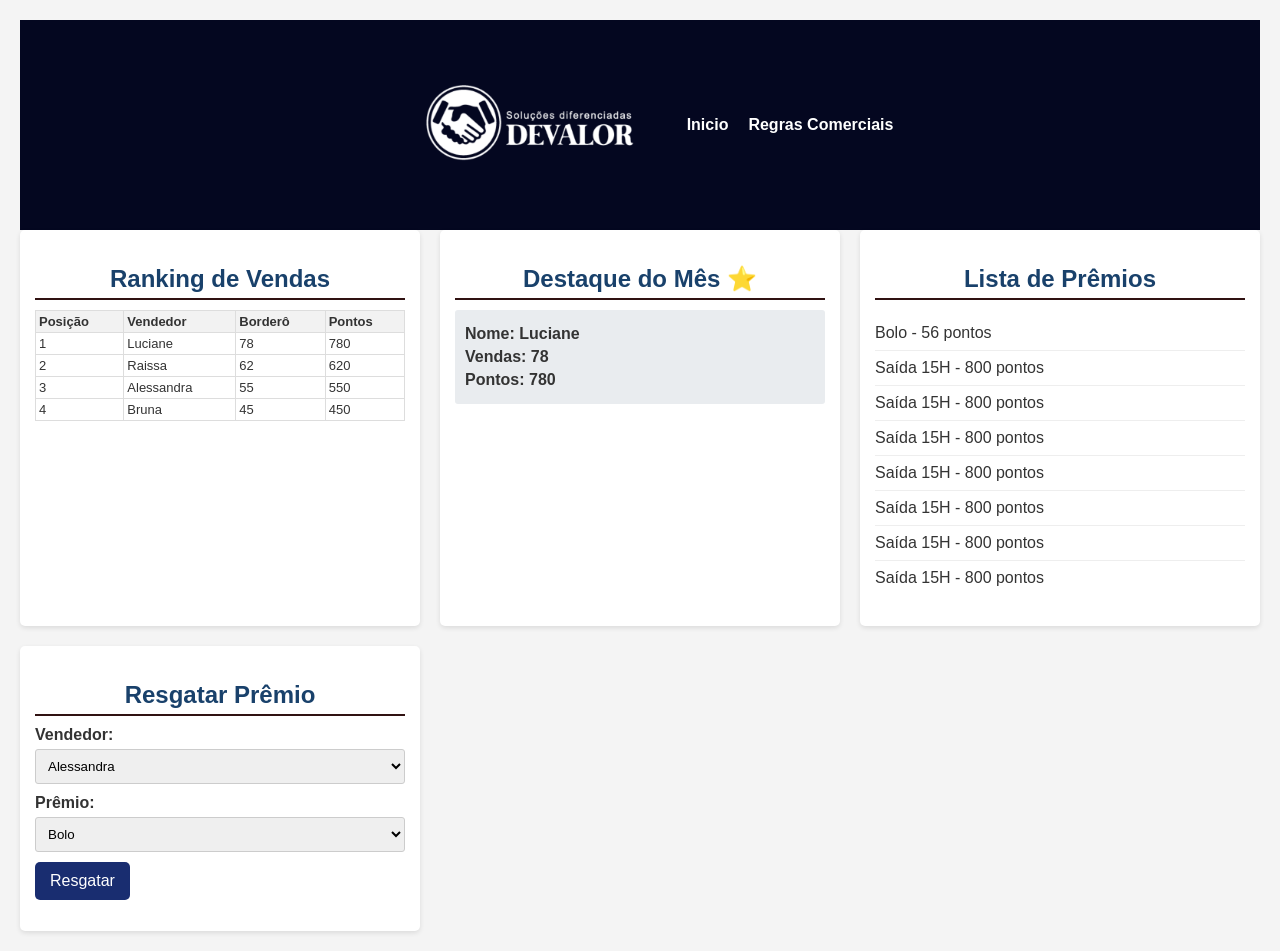
<file: Gamificação/comercial.html>
<!DOCTYPE html>
<html lang="pt-br">
<head>
    <meta charset="UTF-8">
    <meta name="viewport" content="width=device-width, initial-scale=1.0">
    <title>Gamificação - Devalor</title>
    <link rel="stylesheet" href="comercial.css">
</head>
<body>
    <header>
    <div class="container">
        <div class="logo-container">
        <a href="index.html">
            <img src="logodev.png" alt="Logotipo da Empresa" class="logo">
        </a>
        </div>
        <nav>
        <ul>
            <li><a href="index.html">Inicio</a></li>            
            <li><a href="regracom.html">Regras Comerciais</a></li>
        </ul>
        </nav>
    </div>
    </header>

    
    <main>
        <section id="ranking">
            <h2>Ranking de Vendas</h2>
            <table>
                <thead>
                    <tr>
                        <th>Posição</th>
                        <th>Vendedor</th>
                        <th>Borderô</th>
                        <th>Pontos</th>
                    </tr>
                </thead>
                <tbody id="tabela-ranking">
                    </tbody>
            </table>
        </section>

        <section id="destaque-do-mes">
            <h2> Destaque do Mês ⭐</h2>
            <div id="vendedor-destaque">
                <p id="nome-destaque"></p>
                <p id="vendas-destaque"></p>
                <p id="pontos-destaque"></p>
            </div>
        </section>

        <section id="premios">
            <h2>Lista de Prêmios</h2>
            <ul id="lista-premios">
                </ul>
        </section>

        <section id="resgate-premios">
            <h2>Resgatar Prêmio</h2>
            <label for="vendedor-resgate">Vendedor:</label>
            <select id="vendedor-resgate"></select>
            <label for="premio-resgate">Prêmio:</label>
            <select id="premio-resgate"></select>
            <button onclick="resgatarPremio()">Resgatar</button>
            <p id="mensagem-resgate"></p>
        </section>
    </main>

    <script>
        // Dados de exemplo (simulando dados vindos de um backend)
        const vendedores = [
            { id: 1, nome: "Alessandra", vendas: 55, pontos: 550 },
            { id: 2, nome: "Luciane", vendas: 78, pontos: 780 },
            { id: 3, nome: "Raissa", vendas: 62, pontos: 620 },
            { id: 4, nome: "Bruna", vendas: 45, pontos: 450 },
        ];

        const premios = [
            { id: 104, nome: "Bolo", pontos: 56 },
            { id: 104, nome: "Saída 15H", pontos: 800 },
            { id: 104, nome: "Saída 15H", pontos: 800 },
            { id: 104, nome: "Saída 15H", pontos: 800 },
            { id: 104, nome: "Saída 15H", pontos: 800 },
            { id: 104, nome: "Saída 15H", pontos: 800 },
            { id: 104, nome: "Saída 15H", pontos: 800 },
            { id: 104, nome: "Saída 15H", pontos: 800 },
        ];

        // Função para popular o ranking
        function popularRanking() {
            const tabelaRanking = document.getElementById('tabela-ranking');
            tabelaRanking.innerHTML = ''; // Limpa a tabela

            // Ordena os vendedores por número de vendas (maior primeiro)
            const rankingOrdenado = [...vendedores].sort((a, b) => b.vendas - a.vendas);

            rankingOrdenado.forEach((vendedor, index) => {
                const row = tabelaRanking.insertRow();
                const posicaoCell = row.insertCell();
                const nomeCell = row.insertCell();
                const vendasCell = row.insertCell();
                const pontosCell = row.insertCell();

                posicaoCell.textContent = index + 1;
                nomeCell.textContent = vendedor.nome;
                vendasCell.textContent = vendedor.vendas;
                pontosCell.textContent = vendedor.pontos;
            });
        }

        // Função para definir o vendedor destaque do mês (o primeiro no ranking)
        function definirDestaque() {
            const destaque = [...vendedores].sort((a, b) => b.vendas - a.vendas)[0];
            document.getElementById('nome-destaque').textContent = `Nome: ${destaque.nome}`;
            document.getElementById('vendas-destaque').textContent = `Vendas: ${destaque.vendas}`;
            document.getElementById('pontos-destaque').textContent = `Pontos: ${destaque.pontos}`;
        }

        // Função para popular a lista de prêmios
        function popularPremios() {
            const listaPremios = document.getElementById('lista-premios');
            listaPremios.innerHTML = ''; // Limpa a lista

            premios.forEach(premio => {
                const listItem = document.createElement('li');
                listItem.textContent = `${premio.nome} - ${premio.pontos} pontos`;
                listaPremios.appendChild(listItem);
            });
        }

        // Função para popular os selects de resgate de prêmios
        function popularResgate() {
            const vendedorSelect = document.getElementById('vendedor-resgate');
            const premioSelect = document.getElementById('premio-resgate');

            vendedores.forEach(vendedor => {
                const option = document.createElement('option');
                option.value = vendedor.id;
                option.textContent = vendedor.nome;
                vendedorSelect.appendChild(option);
            });

            premios.forEach(premio => {
                const option = document.createElement('option');
                option.value = premio.id;
                option.textContent = premio.nome;
                premioSelect.appendChild(option); 
            });
        }

        function resgatarPremio() {
            const vendedorId = parseInt(document.getElementById('vendedor-resgate').value);
            const premioId = parseInt(document.getElementById('premio-resgate').value);
            const mensagemResgate = document.getElementById('mensagem-resgate');

            const vendedor = vendedores.find(v => v.id === vendedorId);
            const premio = premios.find(p => p.id === premioId);

            if (!vendedor || !premio) {
                mensagemResgate.textContent = "Selecione um vendedor e um prêmio válidos.";
                return;
            }

            if (vendedor.pontos >= premio.pontos) {
                // Simulação de resgate (você implementaria a lógica real aqui)
                vendedor.pontos -= premio.pontos;
                mensagemResgate.textContent = `${vendedor.nome} resgatou "${premio.nome}"! Pontos restantes: ${vendedor.pontos}`;
                popularRanking(); // Atualiza o ranking após o resgate
                definirDestaque(); // Atualiza o destaque
            } else {
                mensagemResgate.textContent = `${vendedor.nome} não tem pontos suficientes para resgatar "${premio.nome}".`;
            }
        }

        // Inicialização
        popularRanking();
        definirDestaque();
        popularPremios();
        popularResgate();
    </script>
</body>
</html>
</file>
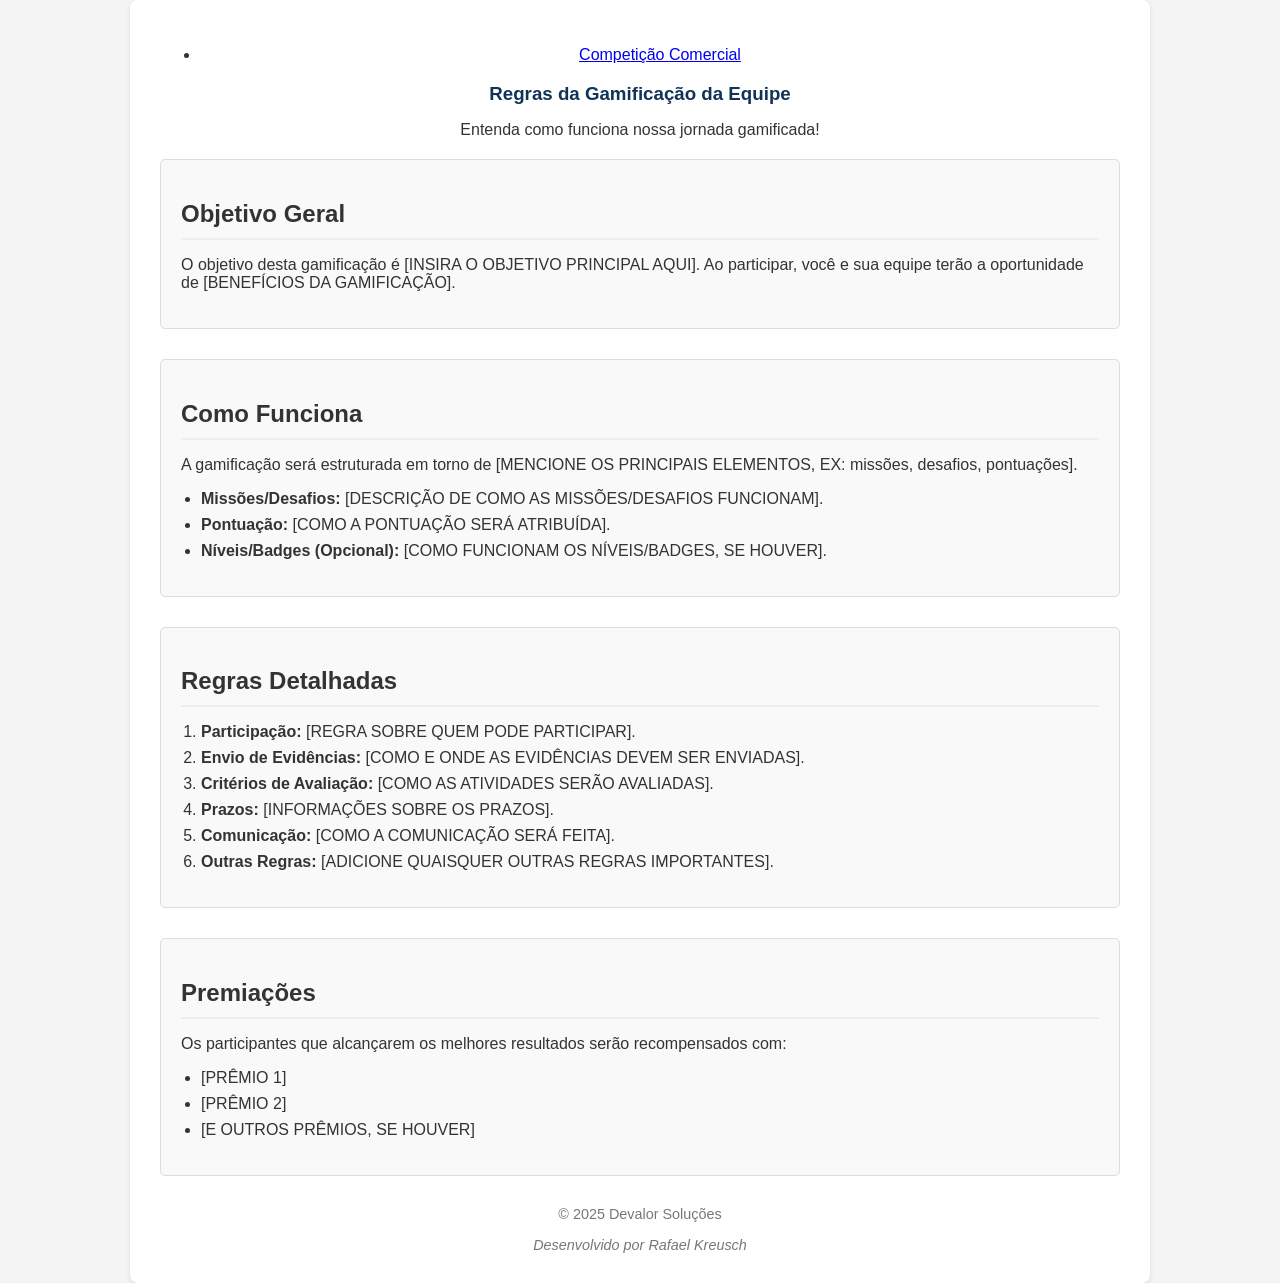
<file: Gamificação/regracom.html>
<!DOCTYPE html>
<html lang="pt-BR">
<head>
    <meta charset="UTF-8">
    <meta name="viewport" content="width=device-width, initial-scale=1.0">
    <title>Regras da Gamificação</title>
    <link rel="stylesheet" href="regracom.css">
</head>
<body>
    <div class="container">
        <header>
            <div class="logo-container"></div>
            <nav><ul><li><a href="comercial.html">Competição Comercial</a></li></ul><nav>
            <h1>Regras da Gamificação da Equipe</h1>
            <p>Entenda como funciona nossa jornada gamificada!</p>
        </header>

        <section id="objetivo">
            <h2>Objetivo Geral</h2>
            <p>O objetivo desta gamificação é [INSIRA O OBJETIVO PRINCIPAL AQUI]. Ao participar, você e sua equipe terão a oportunidade de [BENEFÍCIOS DA GAMIFICAÇÃO].</p>
        </section>

        <section id="como-funciona">
            <h2>Como Funciona</h2>
            <p>A gamificação será estruturada em torno de [MENCIONE OS PRINCIPAIS ELEMENTOS, EX: missões, desafios, pontuações].</p>
            <ul>
                <li><strong>Missões/Desafios:</strong> [DESCRIÇÃO DE COMO AS MISSÕES/DESAFIOS FUNCIONAM].</li>
                <li><strong>Pontuação:</strong> [COMO A PONTUAÇÃO SERÁ ATRIBUÍDA].</li>
                <li><strong>Níveis/Badges (Opcional):</strong> [COMO FUNCIONAM OS NÍVEIS/BADGES, SE HOUVER].</li>
            </ul>
        </section>

        <section id="regras-detalhadas">
            <h2>Regras Detalhadas</h2>
            <ol>
                <li><strong>Participação:</strong> [REGRA SOBRE QUEM PODE PARTICIPAR].</li>
                <li><strong>Envio de Evidências:</strong> [COMO E ONDE AS EVIDÊNCIAS DEVEM SER ENVIADAS].</li>
                <li><strong>Critérios de Avaliação:</strong> [COMO AS ATIVIDADES SERÃO AVALIADAS].</li>
                <li><strong>Prazos:</strong> [INFORMAÇÕES SOBRE OS PRAZOS].</li>
                <li><strong>Comunicação:</strong> [COMO A COMUNICAÇÃO SERÁ FEITA].</li>
                <li><strong>Outras Regras:</strong> [ADICIONE QUAISQUER OUTRAS REGRAS IMPORTANTES].</li>
            </ol>
        </section>

        <section id="premios">
            <h2>Premiações</h2>
            <p>Os participantes que alcançarem os melhores resultados serão recompensados com:</p>
            <ul>
                <li>[PRÊMIO 1]</li>
                <li>[PRÊMIO 2]</li>
                <li>[E OUTROS PRÊMIOS, SE HOUVER]</li>
            </ul>
        </section>

        <footer>
            <p>&copy; 2025 Devalor Soluções</p>
            <i>Desenvolvido por Rafael Kreusch</i>
        </footer>
    </div>
</body>
</html>
</file>
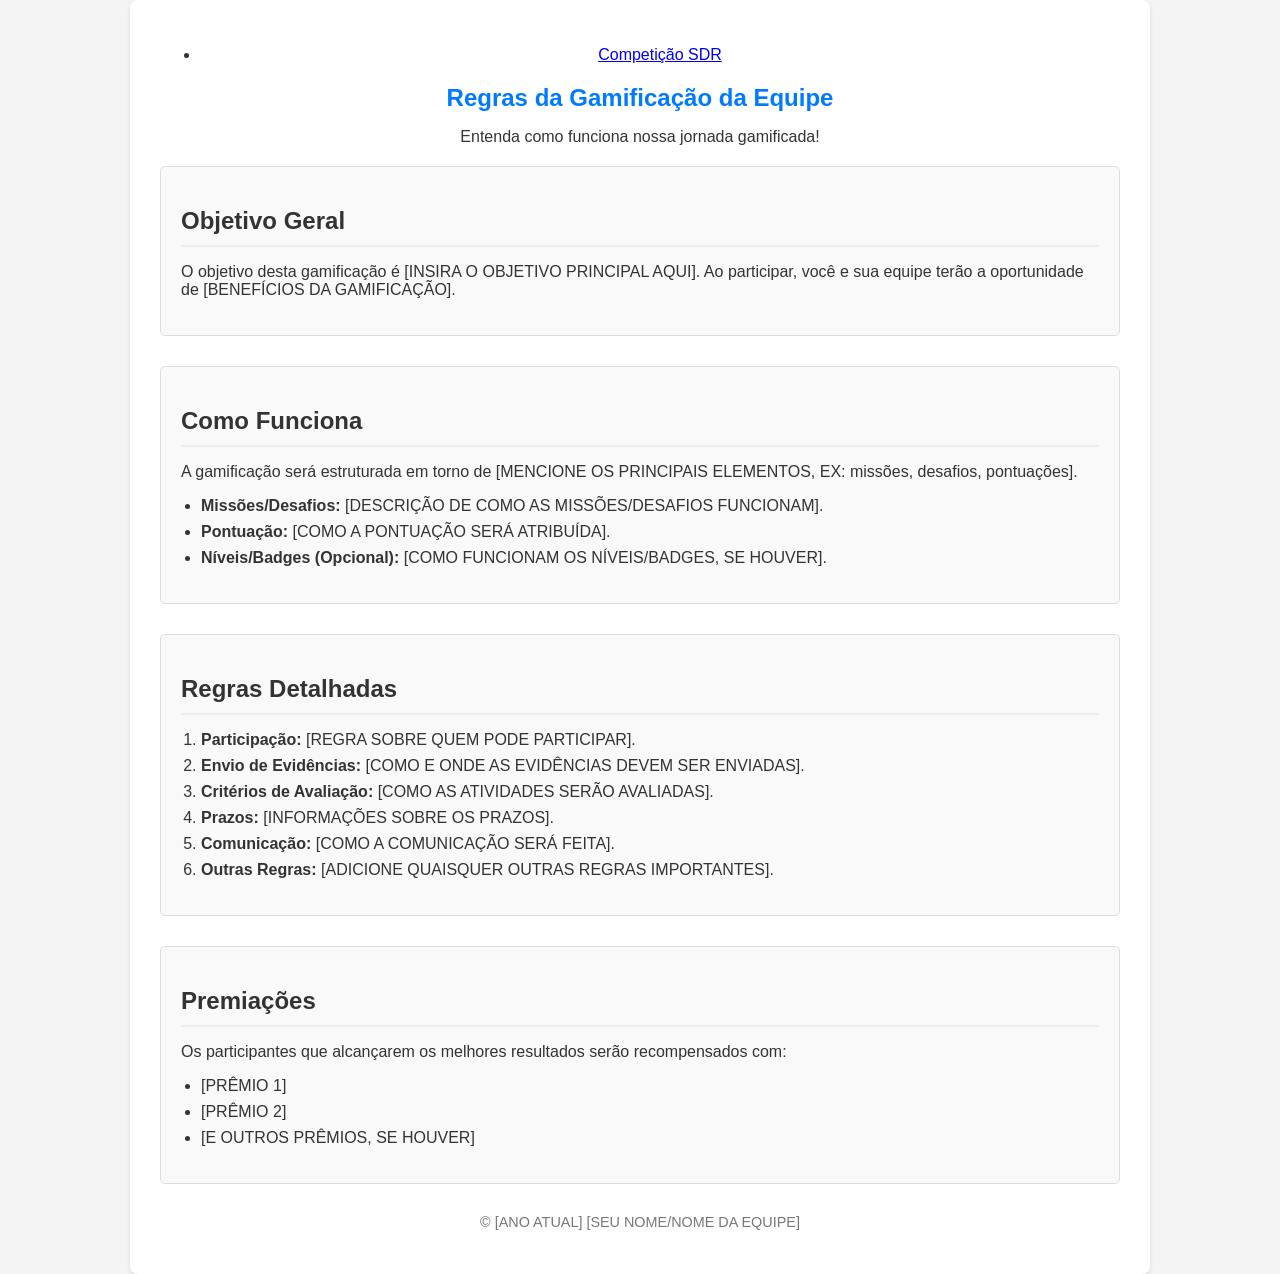
<file: Gamificação/regrasdr.html>
<!DOCTYPE html>
<html lang="pt-BR">
<head>
    <meta charset="UTF-8">
    <meta name="viewport" content="width=device-width, initial-scale=1.0">
    <title>Regras da Gamificação</title>
    <link rel="stylesheet" href="regrasdr.css">
</head>
<body>
    <div class="container">
        <header>
            <div class="logo-container"></div>
            <nav><ul><li><a href="sdr.html">Competição SDR</a></li></ul>
            <h1>Regras da Gamificação da Equipe</h1>
            <p>Entenda como funciona nossa jornada gamificada!</p>
        </header>

        <section id="objetivo">
            <h2>Objetivo Geral</h2>
            <p>O objetivo desta gamificação é [INSIRA O OBJETIVO PRINCIPAL AQUI]. Ao participar, você e sua equipe terão a oportunidade de [BENEFÍCIOS DA GAMIFICAÇÃO].</p>
        </section>

        <section id="como-funciona">
            <h2>Como Funciona</h2>
            <p>A gamificação será estruturada em torno de [MENCIONE OS PRINCIPAIS ELEMENTOS, EX: missões, desafios, pontuações].</p>
            <ul>
                <li><strong>Missões/Desafios:</strong> [DESCRIÇÃO DE COMO AS MISSÕES/DESAFIOS FUNCIONAM].</li>
                <li><strong>Pontuação:</strong> [COMO A PONTUAÇÃO SERÁ ATRIBUÍDA].</li>
                <li><strong>Níveis/Badges (Opcional):</strong> [COMO FUNCIONAM OS NÍVEIS/BADGES, SE HOUVER].</li>
            </ul>
        </section>

        <section id="regras-detalhadas">
            <h2>Regras Detalhadas</h2>
            <ol>
                <li><strong>Participação:</strong> [REGRA SOBRE QUEM PODE PARTICIPAR].</li>
                <li><strong>Envio de Evidências:</strong> [COMO E ONDE AS EVIDÊNCIAS DEVEM SER ENVIADAS].</li>
                <li><strong>Critérios de Avaliação:</strong> [COMO AS ATIVIDADES SERÃO AVALIADAS].</li>
                <li><strong>Prazos:</strong> [INFORMAÇÕES SOBRE OS PRAZOS].</li>
                <li><strong>Comunicação:</strong> [COMO A COMUNICAÇÃO SERÁ FEITA].</li>
                <li><strong>Outras Regras:</strong> [ADICIONE QUAISQUER OUTRAS REGRAS IMPORTANTES].</li>
            </ol>
        </section>

        <section id="premios">
            <h2>Premiações</h2>
            <p>Os participantes que alcançarem os melhores resultados serão recompensados com:</p>
            <ul>
                <li>[PRÊMIO 1]</li>
                <li>[PRÊMIO 2]</li>
                <li>[E OUTROS PRÊMIOS, SE HOUVER]</li>
            </ul>
        </section>

        <footer>
            <p>&copy; [ANO ATUAL] [SEU NOME/NOME DA EQUIPE]</p>
        </footer>
    </div>
</body>
</html>
</file>
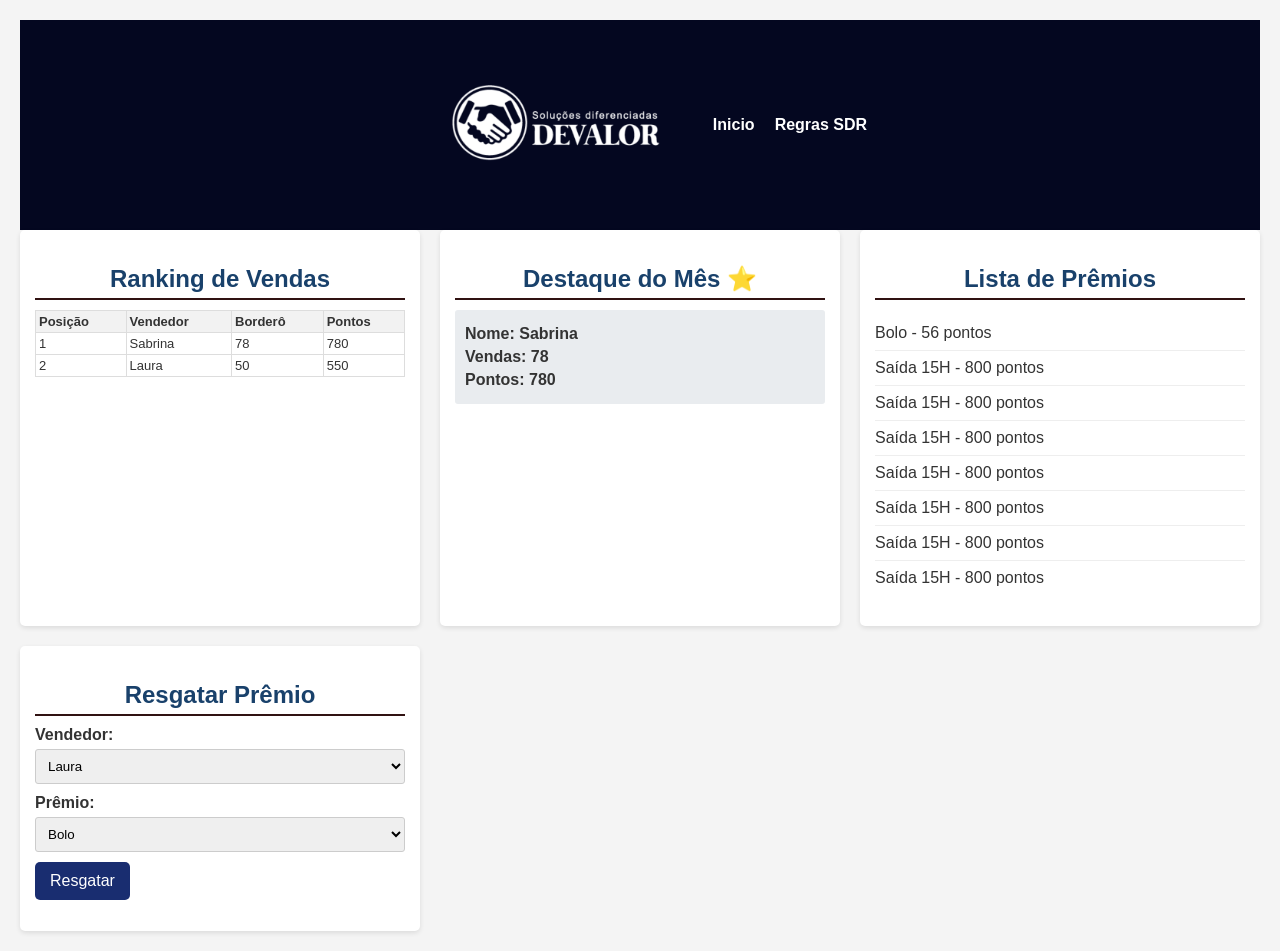
<file: Gamificação/sdr.html>
<!DOCTYPE html>
<html lang="pt-br">
<head>
    <meta charset="UTF-8">
    <meta name="viewport" content="width=device-width, initial-scale=1.0">
    <title>Gamificação - Devalor</title>
    <link rel="stylesheet" href="sdr.css">
</head>
<body>
    <header>
    <div class="container">
        <div class="logo-container">
        <a href="sdr.css">
            <img src="logodev.png" alt="Logotipo da Empresa" class="logo">
        </a>
        </div>
        <nav>
        <ul>
            <li><a href="index.html">Inicio</a></li>
            <li><a href="regrasdr.html">Regras SDR</a></li>

        </ul>
        </nav>
    </div>
    </header>

    
    <main>
        <section id="ranking">
            <h2>Ranking de Vendas</h2>
            <table>
                <thead>
                    <tr>
                        <th>Posição</th>
                        <th>Vendedor</th>
                        <th>Borderô</th>
                        <th>Pontos</th>
                    </tr>
                </thead>
                <tbody id="tabela-ranking">
                    </tbody>
            </table>
        </section>

        <section id="destaque-do-mes">
            <h2> Destaque do Mês ⭐</h2>
            <div id="vendedor-destaque">
                <p id="nome-destaque"></p>
                <p id="vendas-destaque"></p>
                <p id="pontos-destaque"></p>
            </div>
        </section>

        <section id="premios">
            <h2>Lista de Prêmios</h2>
            <ul id="lista-premios">
                </ul>
        </section>

        <section id="resgate-premios">
            <h2>Resgatar Prêmio</h2>
            <label for="vendedor-resgate">Vendedor:</label>
            <select id="vendedor-resgate"></select>
            <label for="premio-resgate">Prêmio:</label>
            <select id="premio-resgate"></select>
            <button onclick="resgatarPremio()">Resgatar</button>
            <p id="mensagem-resgate"></p>
        </section>
    </main>

    <script>
        // Dados de exemplo (simulando dados vindos de um backend)
        const vendedores = [
            { id: 1, nome: "Laura", vendas: 50, pontos: 550 },
            { id: 2, nome: "Sabrina", vendas: 78, pontos: 780 },

        ];

        const premios = [
            { id: 104, nome: "Bolo", pontos: 56 },
            { id: 104, nome: "Saída 15H", pontos: 800 },
            { id: 104, nome: "Saída 15H", pontos: 800 },
            { id: 104, nome: "Saída 15H", pontos: 800 },
            { id: 104, nome: "Saída 15H", pontos: 800 },
            { id: 104, nome: "Saída 15H", pontos: 800 },
            { id: 104, nome: "Saída 15H", pontos: 800 },
            { id: 104, nome: "Saída 15H", pontos: 800 },
        ];

        // Função para popular o ranking
        function popularRanking() {
            const tabelaRanking = document.getElementById('tabela-ranking');
            tabelaRanking.innerHTML = ''; // Limpa a tabela

            // Ordena os vendedores por número de vendas (maior primeiro)
            const rankingOrdenado = [...vendedores].sort((a, b) => b.vendas - a.vendas);

            rankingOrdenado.forEach((vendedor, index) => {
                const row = tabelaRanking.insertRow();
                const posicaoCell = row.insertCell();
                const nomeCell = row.insertCell();
                const vendasCell = row.insertCell();
                const pontosCell = row.insertCell();

                posicaoCell.textContent = index + 1;
                nomeCell.textContent = vendedor.nome;
                vendasCell.textContent = vendedor.vendas;
                pontosCell.textContent = vendedor.pontos;
            });
        }

        // Função para definir o vendedor destaque do mês (o primeiro no ranking)
        function definirDestaque() {
            const destaque = [...vendedores].sort((a, b) => b.vendas - a.vendas)[0];
            document.getElementById('nome-destaque').textContent = `Nome: ${destaque.nome}`;
            document.getElementById('vendas-destaque').textContent = `Vendas: ${destaque.vendas}`;
            document.getElementById('pontos-destaque').textContent = `Pontos: ${destaque.pontos}`;
        }

        // Função para popular a lista de prêmios
        function popularPremios() {
            const listaPremios = document.getElementById('lista-premios');
            listaPremios.innerHTML = ''; // Limpa a lista

            premios.forEach(premio => {
                const listItem = document.createElement('li');
                listItem.textContent = `${premio.nome} - ${premio.pontos} pontos`;
                listaPremios.appendChild(listItem);
            });
        }

        // Função para popular os selects de resgate de prêmios
        function popularResgate() {
            const vendedorSelect = document.getElementById('vendedor-resgate');
            const premioSelect = document.getElementById('premio-resgate');

            vendedores.forEach(vendedor => {
                const option = document.createElement('option');
                option.value = vendedor.id;
                option.textContent = vendedor.nome;
                vendedorSelect.appendChild(option);
            });

            premios.forEach(premio => {
                const option = document.createElement('option');
                option.value = premio.id;
                option.textContent = premio.nome;
                premioSelect.appendChild(option); 
            });
        }

        function resgatarPremio() {
            const vendedorId = parseInt(document.getElementById('vendedor-resgate').value);
            const premioId = parseInt(document.getElementById('premio-resgate').value);
            const mensagemResgate = document.getElementById('mensagem-resgate');

            const vendedor = vendedores.find(v => v.id === vendedorId);
            const premio = premios.find(p => p.id === premioId);

            if (!vendedor || !premio) {
                mensagemResgate.textContent = "Selecione um vendedor e um prêmio válidos.";
                return;
            }

            if (vendedor.pontos >= premio.pontos) {
                // Simulação de resgate (você implementaria a lógica real aqui)
                vendedor.pontos -= premio.pontos;
                mensagemResgate.textContent = `${vendedor.nome} resgatou "${premio.nome}"! Pontos restantes: ${vendedor.pontos}`;
                popularRanking(); // Atualiza o ranking após o resgate
                definirDestaque(); // Atualiza o destaque
            } else {
                mensagemResgate.textContent = `${vendedor.nome} não tem pontos suficientes para resgatar "${premio.nome}".`;
            }
        }

        // Inicialização
        popularRanking();
        definirDestaque();
        popularPremios();
        popularResgate();
    </script>
</body>
</html>
</file>
<file: Gamificação/comercial.css>
header {
  background-color: #f8f8f8; /* Cor de fundo do header */
  padding: 15px 0; /* Espaçamento superior e inferior */
}

.container {
  max-width: 1200px; /* Largura máxima do conteúdo do header */
  margin: 0 auto; /* Centraliza o container horizontalmente */
  display: flex; /* Para alinhar a logo e a navegação */
  justify-content: space-between; /* Espaço máximo entre os itens */
  align-items: center; /* Alinha verticalmente os itens ao centro */
}

.logo-container {
  /* Não precisamos de posicionamento absoluto aqui, o flexbox cuidará do layout */
}

.logo {
  height: 300px; /* Altura da logo (ajuste conforme necessário) */
  /* A largura se ajustará automaticamente para manter a proporção */
}

nav ul {
  list-style: none; /* Remove os marcadores de lista */
  padding: 0;
  margin: 0;
  display: flex; /* Alinha os itens da lista horizontalmente */
}

nav ul li {
  margin-left: 20px; /* Espaçamento entre os itens de navegação */
}

nav ul li:first-child {
  margin-left: 0; /* Remove a margem esquerda do primeiro item */
}

nav ul li a {
  text-decoration: none; /* Remove o sublinhado dos links */
  color: #ffffff; /* Cor dos links */
  font-weight: bold;
}

nav ul li a:hover {
  color: #ffffff; /* Cor dos links ao passar o mouse */
}

body {
    font-family: sans-serif;
    margin: 20px;
    background-color: #f4f4f4;
    color: #333;
}
header {
  height: 10px; /* Defina a altura desejada em pixels (ajuste conforme necessário) */
  /* Outros estilos do seu header */
}

header {
  background-color: #040720;
  padding-top: 100px;    /* Diminuindo o padding superior */
  padding-bottom: 100px; /* Diminuindo o padding inferior */
  padding-left: 20px;
  padding-right: 20px;
  display: flex;
  align-items: center; /* Mantém a logo e a navegação alinhadas verticalmente */
  justify-content: space-between;
}

main {
    display: grid;
    grid-template-columns: repeat(auto-fit, minmax(300px, 1fr));
    gap: 20px;
}

section {
    background-color: white;
    padding: 15px;
    border-radius: 5px;
    box-shadow: 0 2px 5px rgba(0, 0, 0, 0.1);
}

h2 {
    color: #19416b;
    text-align: center;
    border-bottom: 2px solid #301212;
    padding-bottom: 5px;
    margin-bottom: 10px;
}

/* Estilos para o Ranking */
#ranking table {
    width: 100%;
    border-collapse: collapse;
}

#ranking th, #ranking td {
    border: 1px solid #ddd;
    padding: 3px;
    text-align: left;
    font-size: small;
}

#ranking th {
    background-color: #f2f2f2;
}

/* Estilos para o Destaque do Mês */
#destaque-do-mes #vendedor-destaque {
    padding: 10px;
    background-color: #e9ecef;
    border-radius: 3px;
}

#destaque-do-mes #vendedor-destaque p {
    margin: 5px 0;
    font-weight: bold;
}

/* Estilos para a Lista de Prêmios */
#premios ul {
    list-style: none;
    padding: 0;
}

#premios li {
    padding: 8px 0;
    border-bottom: 1px solid #eee;
}

#premios li:last-child {
    border-bottom: none;
}

/* Estilos para o Resgate de Prêmios */
#resgate-premios label {
    display: block;
    margin-bottom: 5px;
    font-weight: bold;
}

#resgate-premios select {
    width: 100%;
    padding: 8px;
    margin-bottom: 10px;
    border: 1px solid #ccc;
    border-radius: 3px;
}

#resgate-premios button {
    background-color: #192d70;
    color: white;
    padding: 10px 15px;
    border: none;
    border-radius: 5px;
    cursor: pointer;
    font-size: 1em;
}

#resgate-premios button:hover {
    background-color: #288fcf;
}

#resgate-premios p#mensagem-resgate {
    margin-top: 10px;
    font-weight: bold;
}
</file>
<file: Gamificação/regracom.css>
body {
    font-family: sans-serif;
    background-color: #f4f4f4;
    color: #333;
    margin: 0;
    padding: 0;
    display: flex;
    justify-content: center;
    align-items: center;
    min-height: 100vh;
}

.container {
    background-color: #fff;
    padding: 30px;
    border-radius: 8px;
    box-shadow: 0 2px 5px rgba(0, 0, 0, 0.1);
    width: 80%;
    max-width: 960px;
}

header {
    text-align: center;
    margin-bottom: 20px;
    
}

header h1 {
    color: #113357;
    margin-bottom: 5px;
}

section {
    margin-bottom: 30px;
    padding: 20px;
    border: 1px solid #ddd;
    border-radius: 5px;
    background-color: #f9f9f9;
}

section h2 {
    color: #333;
    border-bottom: 2px solid #eee;
    padding-bottom: 10px;
    margin-bottom: 15px;
}

section ul, section ol {
    padding-left: 20px;
}

section li {
    margin-bottom: 8px;
}

footer {
    text-align: center;
    margin-top: 20px;
    color: #777;
    font-size: 0.9em;
}
</file>
<file: Gamificação/regrasdr.css>
body {
    font-family: sans-serif;
    background-color: #f4f4f4;
    color: #333;
    margin: 0;
    padding: 0;
    display: flex;
    justify-content: center;
    align-items: center;
    min-height: 100vh;
}

.container {
    background-color: #fff;
    padding: 30px;
    border-radius: 8px;
    box-shadow: 0 2px 5px rgba(0, 0, 0, 0.1);
    width: 80%;
    max-width: 960px;
}

header {
    text-align: center;
    margin-bottom: 20px;
}

header h1 {
    color: #007bff;
    margin-bottom: 5px;
}

section {
    margin-bottom: 30px;
    padding: 20px;
    border: 1px solid #ddd;
    border-radius: 5px;
    background-color: #f9f9f9;
}

section h2 {
    color: #333;
    border-bottom: 2px solid #eee;
    padding-bottom: 10px;
    margin-bottom: 15px;
}

section ul, section ol {
    padding-left: 20px;
}

section li {
    margin-bottom: 8px;
}

footer {
    text-align: center;
    margin-top: 20px;
    color: #777;
    font-size: 0.9em;
}
</file>
<file: Gamificação/sdr.css>
header {
  background-color: #f8f8f8; /* Cor de fundo do header */
  padding: 15px 0; /* Espaçamento superior e inferior */
}

.container {
  max-width: 1200px; /* Largura máxima do conteúdo do header */
  margin: 0 auto; /* Centraliza o container horizontalmente */
  display: flex; /* Para alinhar a logo e a navegação */
  justify-content: space-between; /* Espaço máximo entre os itens */
  align-items: center; /* Alinha verticalmente os itens ao centro */
}

.logo-container {
  /* Não precisamos de posicionamento absoluto aqui, o flexbox cuidará do layout */
}

.logo {
  height: 300px; /* Altura da logo (ajuste conforme necessário) */
  /* A largura se ajustará automaticamente para manter a proporção */
}

nav ul {
  list-style: none; /* Remove os marcadores de lista */
  padding: 0;
  margin: 0;
  display: flex; /* Alinha os itens da lista horizontalmente */
}

nav ul li {
  margin-left: 20px; /* Espaçamento entre os itens de navegação */
}

nav ul li:first-child {
  margin-left: 0; /* Remove a margem esquerda do primeiro item */
}

nav ul li a {
  text-decoration: none; /* Remove o sublinhado dos links */
  color: #ffffff; /* Cor dos links */
  font-weight: bold;
}

nav ul li a:hover {
  color: #ffffff; /* Cor dos links ao passar o mouse */
}

body {
    font-family: sans-serif;
    margin: 20px;
    background-color: #f4f4f4;
    color: #333;
}
header {
  height: 10px; /* Defina a altura desejada em pixels (ajuste conforme necessário) */
  /* Outros estilos do seu header */
}

header {
  background-color: #040720;
  padding-top: 100px;    /* Diminuindo o padding superior */
  padding-bottom: 100px; /* Diminuindo o padding inferior */
  padding-left: 20px;
  padding-right: 20px;
  display: flex;
  align-items: center; /* Mantém a logo e a navegação alinhadas verticalmente */
  justify-content: space-between;
}

main {
    display: grid;
    grid-template-columns: repeat(auto-fit, minmax(300px, 1fr));
    gap: 20px;
}

section {
    background-color: white;
    padding: 15px;
    border-radius: 5px;
    box-shadow: 0 2px 5px rgba(0, 0, 0, 0.1);
}

h2 {
    color: #19416b;
    text-align: center;
    border-bottom: 2px solid #301212;
    padding-bottom: 5px;
    margin-bottom: 10px;
}

/* Estilos para o Ranking */
#ranking table {
    width: 100%;
    border-collapse: collapse;
}

#ranking th, #ranking td {
    border: 1px solid #ddd;
    padding: 3px;
    text-align: left;
    font-size: small;
}

#ranking th {
    background-color: #f2f2f2;
}

/* Estilos para o Destaque do Mês */
#destaque-do-mes #vendedor-destaque {
    padding: 10px;
    background-color: #e9ecef;
    border-radius: 3px;
}

#destaque-do-mes #vendedor-destaque p {
    margin: 5px 0;
    font-weight: bold;
}

/* Estilos para a Lista de Prêmios */
#premios ul {
    list-style: none;
    padding: 0;
}

#premios li {
    padding: 8px 0;
    border-bottom: 1px solid #eee;
}

#premios li:last-child {
    border-bottom: none;
}

/* Estilos para o Resgate de Prêmios */
#resgate-premios label {
    display: block;
    margin-bottom: 5px;
    font-weight: bold;
}

#resgate-premios select {
    width: 100%;
    padding: 8px;
    margin-bottom: 10px;
    border: 1px solid #ccc;
    border-radius: 3px;
}

#resgate-premios button {
    background-color: #192d70;
    color: white;
    padding: 10px 15px;
    border: none;
    border-radius: 5px;
    cursor: pointer;
    font-size: 1em;
}

#resgate-premios button:hover {
    background-color: #288fcf;
}

#resgate-premios p#mensagem-resgate {
    margin-top: 10px;
    font-weight: bold;
}
</file>
